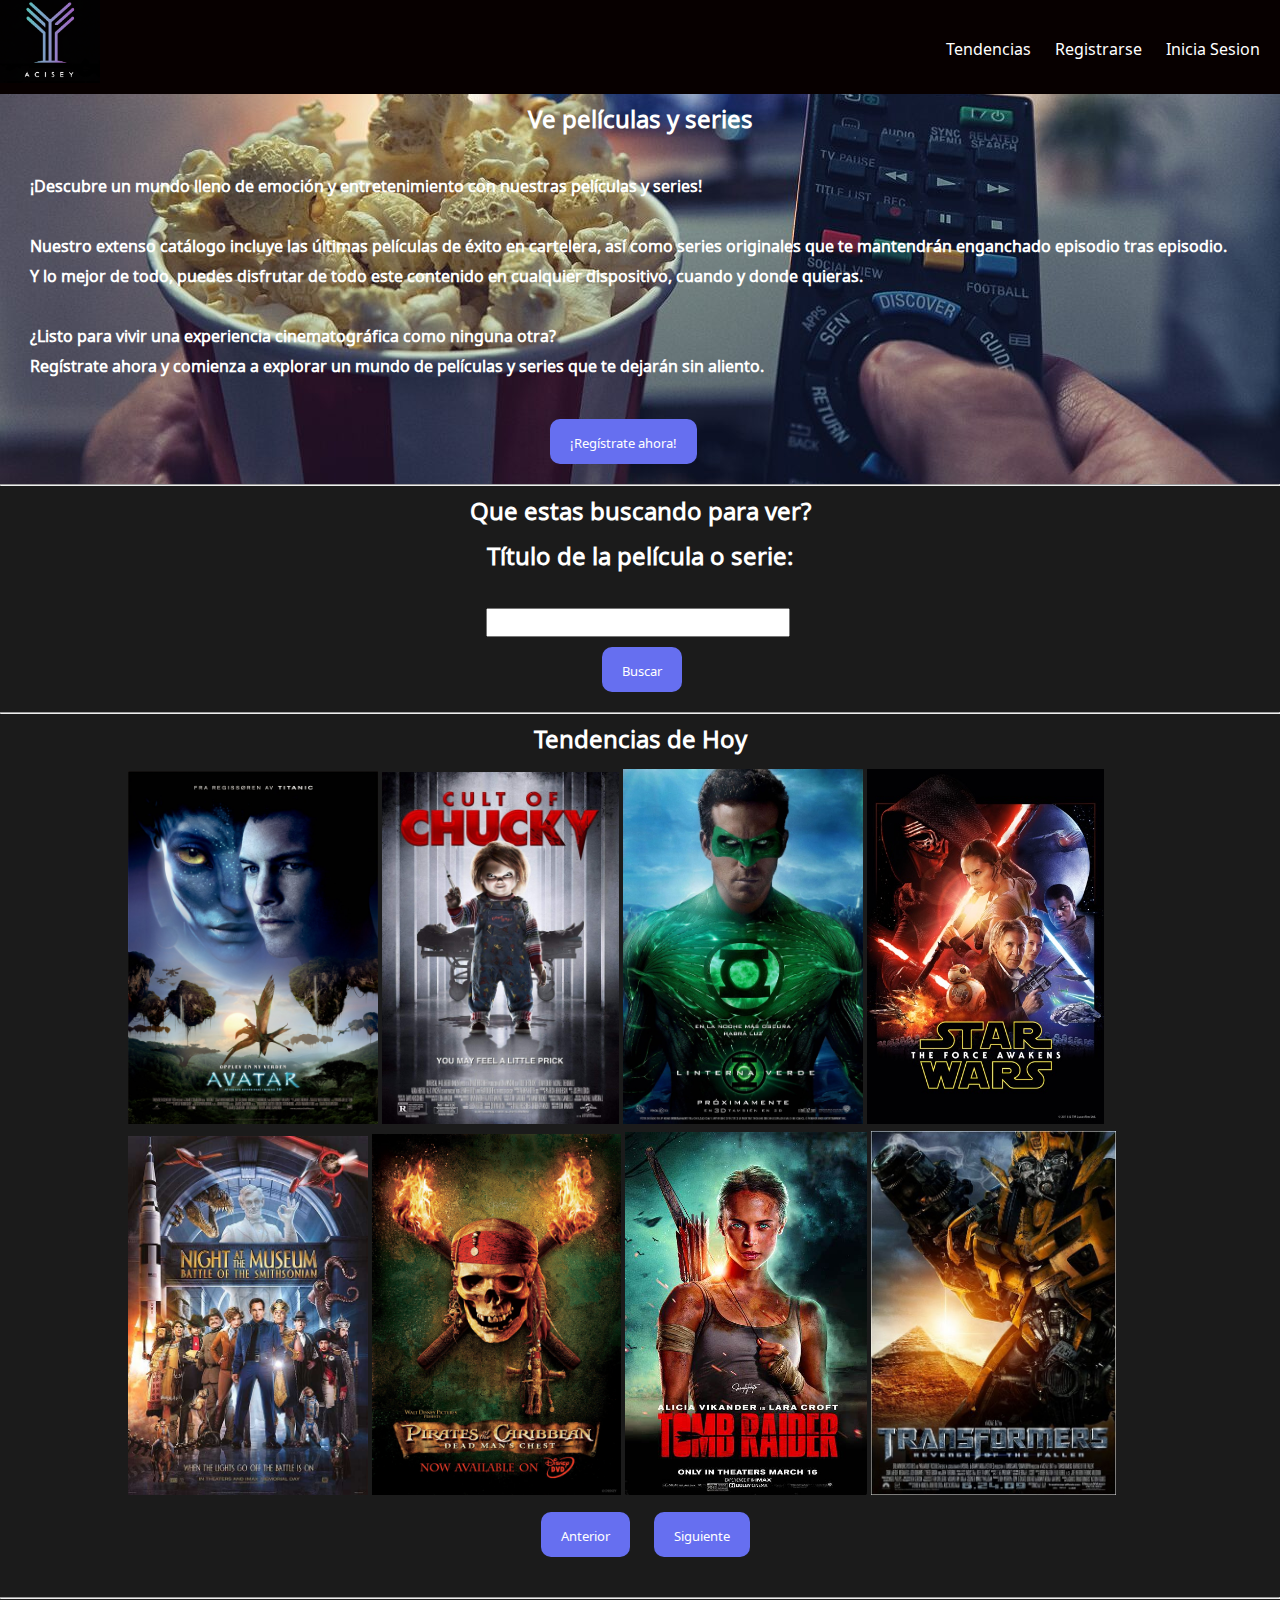
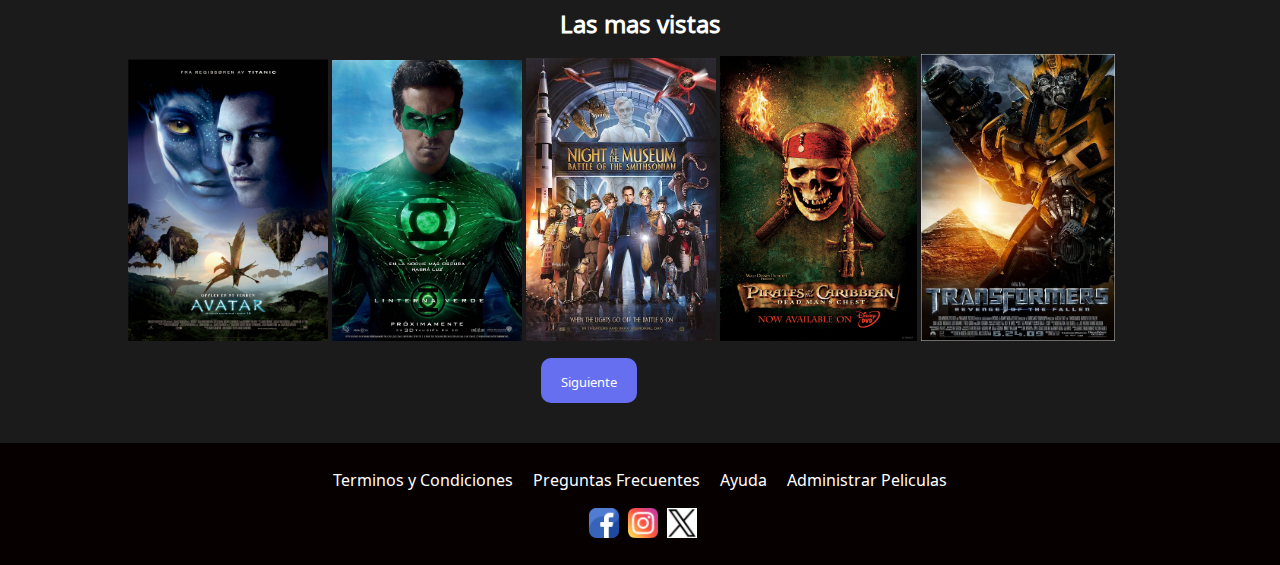
<file: index.html>
<!DOCTYPE html>
<html lang="en">
<head>
    <meta charset="UTF-8">
    <meta name="viewport" content="width=device-width, initial-scale=1.0">
    <link rel="shortcut icon" href="img/logoY.png" type="image/x-icon">
   <link rel="stylesheet" href="css/styles.css">
   <link rel="preconnect" href="https://fonts.googleapis.com">
<link rel="preconnect" href="https://fonts.gstatic.com" crossorigin>
<link href="https://fonts.googleapis.com/css2?family=Biryani:wght@200;300;400;600;700;800;900&family=Carrois+Gothic&family=Noto+Sans+Khojki&display=swap" rel="stylesheet">
    <title>Acisey Movies</title>
</head>
<body>

    <header>
        <h1><img id="logo" src="img/cinemaacicey2.png" width="100 px"  alt="logo"></h1>

        <nav id="navbar">
            <div class="menu">
                <ul>
                  <!-- <li><a href="index.html">Inicio</a></li>-->
                   <li><a href="Registrate">Tendencias</a></li>
                    <li><a href="contacto.html">Registrarse</a></li>
                    <li><a href="contacto.html"></a>Inicia Sesion</li>
                </ul>
            </div>
        </nav>
    </header>



    <main>
        <section class="imag-1">
           <h1 class="titulo">Ve películas y series</h1>
           <p>¡Descubre un mundo lleno de emoción y entretenimiento con nuestras películas y series! <br>
            <br>
            Nuestro extenso catálogo incluye las últimas películas de éxito en cartelera, así como series originales que te mantendrán enganchado episodio tras episodio.
            <br> Y lo mejor de todo, puedes disfrutar de todo este contenido en cualquier dispositivo, cuando y donde quieras.
<br>
<br>
            ¿Listo para vivir una experiencia cinematográfica como ninguna otra? <br> Regístrate ahora y comienza a explorar un mundo de películas y series que te dejarán sin aliento. <br>
        </p>
        <a href="registro.html"><button class="boton-1">¡Regístrate ahora!</button></a>

        </section>
<hr>
 <section>
    <h1> Que estas buscando para ver?</h1>
    <form >
        <h3 for="titulo">Título de la película o serie: </h3>
<br>
        <input type="text" id="titulo" name="titulo" required>
        <br>
        <button class="boton-2" type="submit">Buscar</button>
    </form>



 </section>
 <hr>
 <section>
    <h1>Tendencias de Hoy</h1>
<div class="imagenes">
    <img src="img/Avatar.jpg" alt="" width="250">
    <img src="img/chucky.jpg" alt="" width="237">
    <img src="img/linternaverde.jpg" alt="" width="240">
    <img src="img/starwars.jpg" alt="" width="237">
    <img src="img/noche_museo.jpg" alt="" width="240">
    <img src="img/piratasdelcaribe.jpg" alt="" width="249">
    <img src="img/tombraider.jpg" alt="" width="242">
    <img src="img/transformers.jpg" alt="" width="245">
</div>
<div class="boton-direc">
    <button class="boton-i" type="submit">Anterior</button>
    <button class="boton-d" type="submit">Siguiente</button>
    </div>
 </section>
<br>
<hr>

<section >
    <h1>Las mas vistas</h1>
    <div class="imagenes">
    <img src="img/Avatar.jpg" alt="" width="200">
    <img src="img/linternaverde.jpg" alt="" width="190">
    <img src="img/noche_museo.jpg" alt="" width="190">
    <img src="img/piratasdelcaribe.jpg" alt="" width="197">
    <img src="img/transformers.jpg" alt="" width="194">

    </div>
    <div class="boton-direc"><button class="boton-i" type="submit">Siguiente</button></div>
 </section>
<br>



</main>

<footer class="footer">
    <div class="texto-footer">
       <div>
        <ul>
            <li>Terminos y Condiciones</li>
            <li>Preguntas Frecuentes</li>
            <li>Ayuda</li>
            <li>Administrar Peliculas</li>
        </ul>
    </div>
    </div>
    <div class="redes-sociales">
        <a href="https://www.facebook.com/" target="_blank"><img src="img/facebook.png" alt="Facebook"></a>
        <a href="https://www.instagram.com/" target="_blank"><img src="img/instagram.png" alt="Instagram"></a>
        <a href="https://twitter.com/" target="_blank"><img src="img/twitter.png" alt="Twitter"></a>
    </div>
</footer>
</body>
</html>
</file>
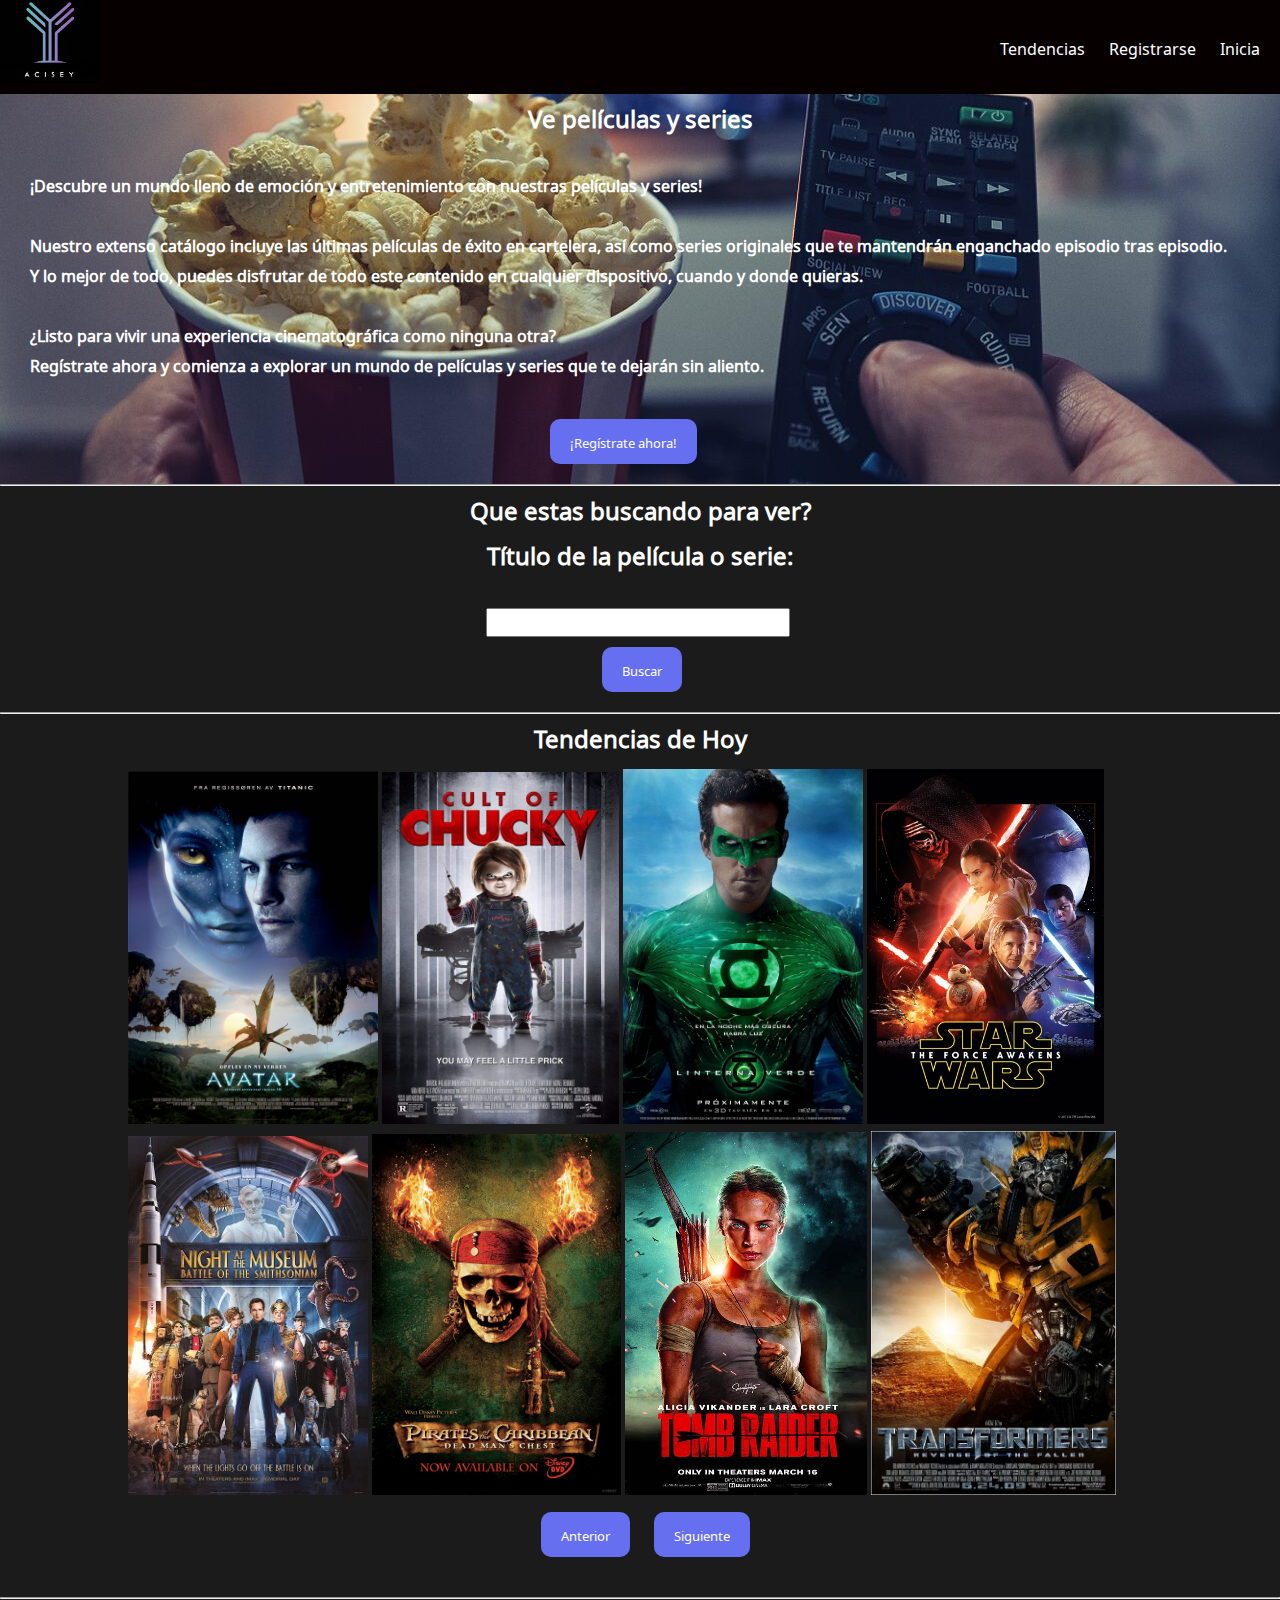
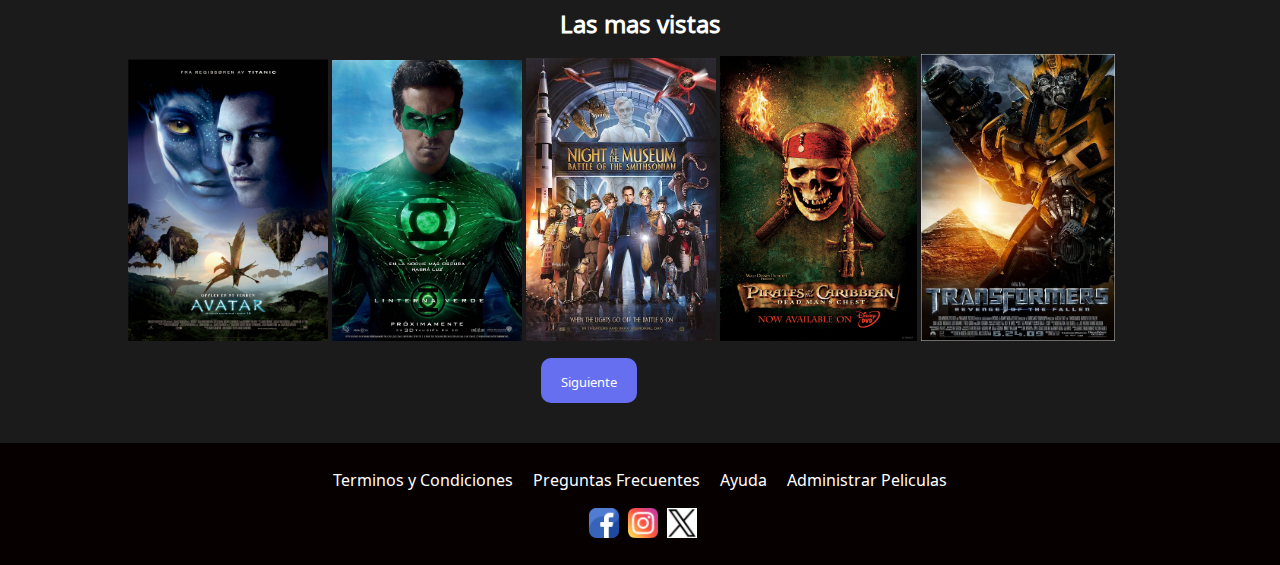
<file: ProyectoFront/index.html>
<!DOCTYPE html>
<html lang="en">
<head>
    <meta charset="UTF-8">
    <meta name="viewport" content="width=device-width, initial-scale=1.0">
    <link rel="shortcut icon" href="img/logoY.png" type="image/x-icon">
   <link rel="stylesheet" href="css/styles.css">
   <link rel="preconnect" href="https://fonts.googleapis.com">
<link rel="preconnect" href="https://fonts.gstatic.com" crossorigin>
<link href="https://fonts.googleapis.com/css2?family=Biryani:wght@200;300;400;600;700;800;900&family=Carrois+Gothic&family=Noto+Sans+Khojki&display=swap" rel="stylesheet">
    <title>Acisey Movies</title>
</head>
<body>

    <header>
        <h1><img id="logo" src="img/cinemaacicey2.png" width="100 px"  alt="logo"></h1>

        <nav id="navbar">
            <div class="menu">
                <ul>
                  <!-- <li><a href="index.html">Inicio</a></li>-->
                   <li><a href="Registrate">Tendencias</a></li>
                    <li><a href="contacto.html">Registrarse</a></li>
                    <li><a href="contacto.html"></a>Inicia</li>
                </ul>
            </div>
        </nav>
    </header>



    <main>
        <section class="imag-1">
           <h1 class="titulo">Ve películas y series</h1>
           <p>¡Descubre un mundo lleno de emoción y entretenimiento con nuestras películas y series! <br>
            <br>
            Nuestro extenso catálogo incluye las últimas películas de éxito en cartelera, así como series originales que te mantendrán enganchado episodio tras episodio.
            <br> Y lo mejor de todo, puedes disfrutar de todo este contenido en cualquier dispositivo, cuando y donde quieras.
<br>
<br>
            ¿Listo para vivir una experiencia cinematográfica como ninguna otra? <br> Regístrate ahora y comienza a explorar un mundo de películas y series que te dejarán sin aliento. <br>
        </p>
        <a href="registro.html"><button class="boton-1">¡Regístrate ahora!</button></a>

        </section>
<hr>
 <section>
    <h1> Que estas buscando para ver?</h1>
    <form >
        <h3 for="titulo">Título de la película o serie: </h3>
<br>
        <input type="text" id="titulo" name="titulo" required>
        <br>
        <button class="boton-2" type="submit">Buscar</button>
    </form>



 </section>
 <hr>
 <section>
    <h1>Tendencias de Hoy</h1>
<div class="imagenes">
    <img src="img/Avatar.jpg" alt="" width="250">
    <img src="img/chucky.jpg" alt="" width="237">
    <img src="img/linternaverde.jpg" alt="" width="240">
    <img src="img/starwars.jpg" alt="" width="237">
    <img src="img/noche_museo.jpg" alt="" width="240">
    <img src="img/piratasdelcaribe.jpg" alt="" width="249">
    <img src="img/tombraider.jpg" alt="" width="242">
    <img src="img/transformers.jpg" alt="" width="245">
</div>
<div class="boton-direc">
    <button class="boton-i" type="submit">Anterior</button>
    <button class="boton-d" type="submit">Siguiente</button>
    </div>
 </section>
<br>
<hr>

<section >
    <h1>Las mas vistas</h1>
    <div class="imagenes">
    <img src="img/Avatar.jpg" alt="" width="200">
    <img src="img/linternaverde.jpg" alt="" width="190">
    <img src="img/noche_museo.jpg" alt="" width="190">
    <img src="img/piratasdelcaribe.jpg" alt="" width="197">
    <img src="img/transformers.jpg" alt="" width="194">

    </div>
    <div class="boton-direc"><button class="boton-i" type="submit">Siguiente</button></div>
 </section>
<br>



</main>

<footer class="footer">
    <div class="texto-footer">
       <div>
        <ul>
            <li>Terminos y Condiciones</li>
            <li>Preguntas Frecuentes</li>
            <li>Ayuda</li>
            <li>Administrar Peliculas</li>
        </ul>
    </div>
    </div>
    <div class="redes-sociales">
        <a href="https://www.facebook.com/" target="_blank"><img src="img/facebook.png" alt="Facebook"></a>
        <a href="https://www.instagram.com/" target="_blank"><img src="img/instagram.png" alt="Instagram"></a>
        <a href="https://twitter.com/" target="_blank"><img src="img/twitter.png" alt="Twitter"></a>
    </div>
</footer>
</body>
</html>
</file>
<file: css/styles.css>
*{
    margin: 0;
    font-family: "Noto Sans Khojki";
    padding: 0;
}
body {
    font-family: Arial, sans-serif;
    margin: 0;
    padding: 0;
    background-color: #1b1b1b;
}

header {
    display: flex;
    justify-content: space-between;
    align-items: center;
    background-color: #070000;
    color: #fff; 
}


#logo {
    width: 100px;
}

nav ul {
    list-style: none;
    padding: 0;
    margin: 0;
}

nav ul li {
    display: inline;
    margin-right: 20px;
}

nav ul li a {
    text-decoration: none;
    color: #fff;
}


.imag-1 {
    background-image: url('../img/Popcorn.jpg'); 
    background-size: cover;
    background-position: center; 
}

h1, h3 {
   
    font-size: 24px;
    margin-bottom: 15 px;
    color: #fff;
    text-align: center;
}


p {
    color: #fff;
    margin: 30px;
    font-weight: bold;
}

.boton-1{
    margin-left: 43%;
    margin-bottom: 20px;
}

#titulo{
    margin-left: 38%;
    width: 300px;
}
button {
    background-color: #666ff0;
    color: #fff;
    border: 10px;
    border-radius: 10px;
    padding: 10px 20px;
    cursor: pointer;
    margin: 10px;
}

.boton-2{
    margin-left: 47%;
    margin-bottom: 20px;
}


button:hover {
    background-color: #555;
}

.imagenes{
    margin-left: 10%;
    margin-right:auto;
    margin-top: 10px;
}

.boton-direc{
    margin-left: 41.5%;

}




footer {
    background-color: #070000;
    color: #fff;
    padding: 20px;
    text-align: center;
}

.footer div ul {
    display: flex;
    justify-content: center;
    list-style: none;
    padding: 0;
}

.footer div ul li {
    margin: 0 10px;
}

.redes-sociales img {
    width: 30px;
    margin: 15px 0 0 5px;
}






@media only screen and (max-width: 600px) {
    header {
        text-align: center;
    }

    nav ul li {
        display: block;
        margin: 10px 0;
    }
}
</file>
<file: ProyectoFront/css/styles.css>
*{
    margin: 0;
    font-family: "Noto Sans Khojki";
    padding: 0;
}
body {
    font-family: Arial, sans-serif;
    margin: 0;
    padding: 0;
    background-color: #1b1b1b;
}

header {
    display: flex;
    justify-content: space-between;
    align-items: center;
    background-color: #070000;
    color: #fff; 
}


#logo {
    width: 100px;
}

nav ul {
    list-style: none;
    padding: 0;
    margin: 0;
}

nav ul li {
    display: inline;
    margin-right: 20px;
}

nav ul li a {
    text-decoration: none;
    color: #fff;
}


.imag-1 {
    background-image: url('../img/Popcorn.jpg'); 
    background-size: cover;
    background-position: center; 
}

h1, h3 {
   
    font-size: 24px;
    margin-bottom: 15 px;
    color: #fff;
    text-align: center;
}


p {
    color: #fff;
    margin: 30px;
    font-weight: bold;
}

.boton-1{
    margin-left: 43%;
    margin-bottom: 20px;
}

#titulo{
    margin-left: 38%;
    width: 300px;
}
button {
    background-color: #666ff0;
    color: #fff;
    border: 10px;
    border-radius: 10px;
    padding: 10px 20px;
    cursor: pointer;
    margin: 10px;
}

.boton-2{
    margin-left: 47%;
    margin-bottom: 20px;
}


button:hover {
    background-color: #555;
}

.imagenes{
    margin-left: 10%;
    margin-right:auto;
    margin-top: 10px;
}

.boton-direc{
    margin-left: 41.5%;

}




footer {
    background-color: #070000;
    color: #fff;
    padding: 20px;
    text-align: center;
}

.footer div ul {
    display: flex;
    justify-content: center;
    list-style: none;
    padding: 0;
}

.footer div ul li {
    margin: 0 10px;
}

.redes-sociales img {
    width: 30px;
    margin: 15px 0 0 5px;
}






@media only screen and (max-width: 600px) {
    header {
        text-align: center;
    }

    nav ul li {
        display: block;
        margin: 10px 0;
    }
}
</file>
